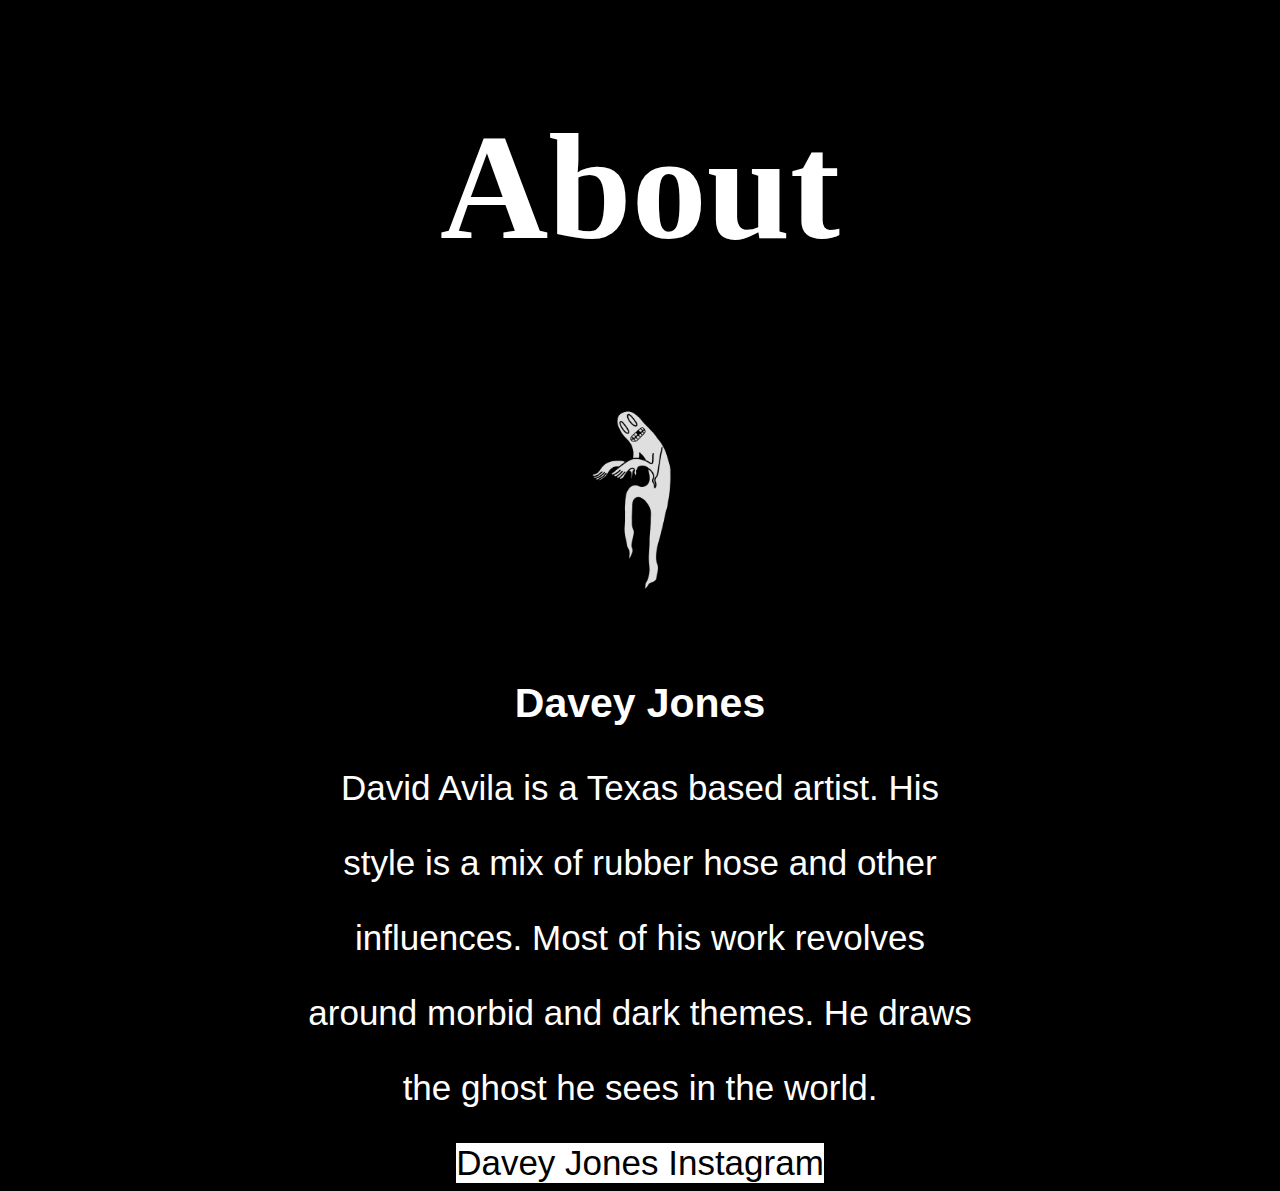
<file: about.html>
<!DOCTYPE html>
<html>
	<head>
		<title>Davey Jones</title>
		<link rel="stylesheet" href="css/styles.css">
	</head>
	<body>
		<header>
			<h1>About</h1>
		</header>
		
		<section>
			<img src="images/ghost-logo.png" alt="Logo" width="258" height="258">
			<h3>Davey Jones</h3>
			<p>David Avila is a Texas based artist. His</p>
			<p>style is a mix of rubber hose and other</p>
			<p>influences. Most of his work revolves</p>
			<p>around morbid and dark themes. He draws</p>
			<p>the ghost he sees in the world.</p>
			<a href="https://www.instagram.com/daveyjones451/">Davey Jones Instagram</a>
		</section>
	</body>
</html>
</file>
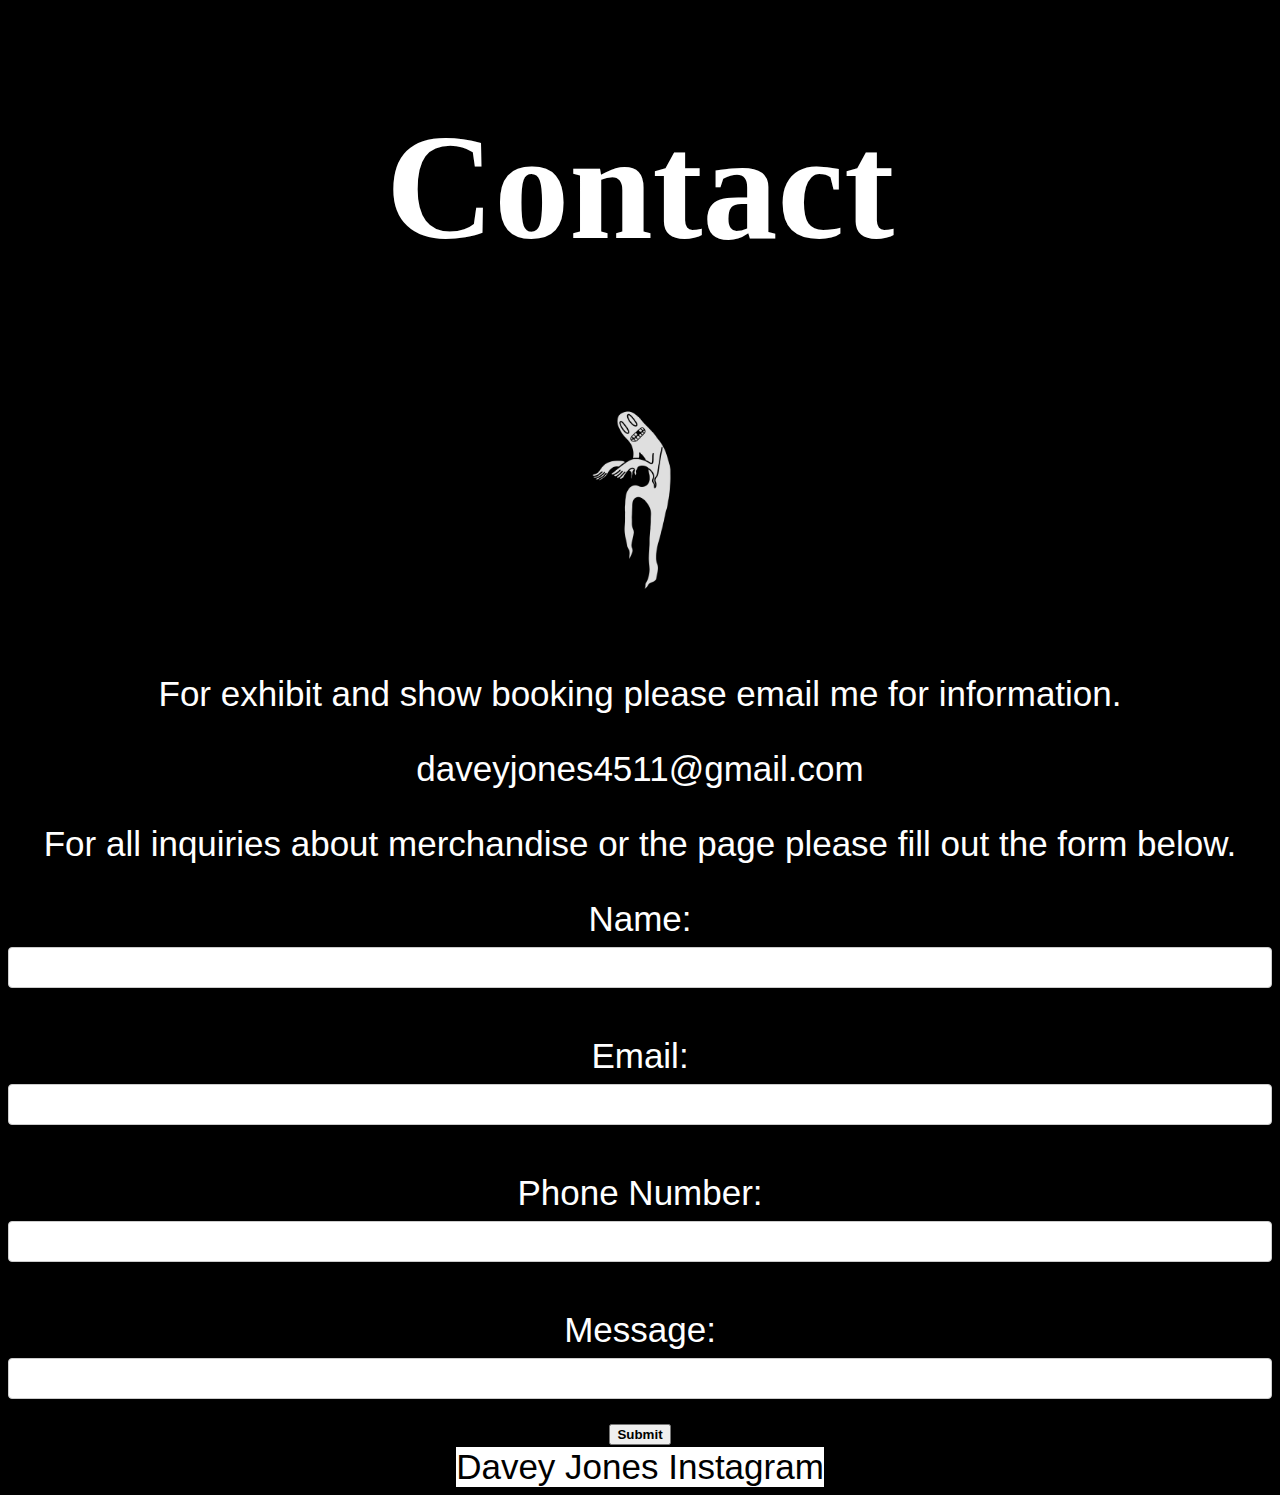
<file: contact.html>
<!DOCTYPE html>
<html>
	<head>
		<title>Davey Jones</title>
		<link rel="stylesheet" href="css/styles.css">
	</head>
	<body>
		<header>
			<h1>Contact</h1>
		</header>
		
		<section>
			<img src="images/ghost-logo.png" alt="Logo" width="258" height="258">
			<p>For exhibit and show booking please email me for information.</p>
			<p>daveyjones4511@gmail.com</p>
			<p>For all inquiries about merchandise or the page please fill out the form below.</p>
			<div class="bucket">
			<div class="choice-bucket">
				<label for="formAnswer1a">Name: </label><input name="answer_1[]" type="text" id="formAnswer1a">
				<br>
				<label for="formAnswer1b">Email: </label><input name="answer_1[]" type="text" id="formAnswer1b">
				<br>
				<label for="formAnswer1c">Phone Number: </label><input name="answer_1[]" type="text" id="formAnswer1c">
				<br>
				<label for="formAnswer1d">Message: </label><input name="answer_1[]" type="text" id="formAnswer1d">
			</div>
			<button type="submit" class="button-submit"><b>Submit</b></button>
			<br>
			<a href="https://www.instagram.com/daveyjones451/">Davey Jones Instagram</a>
		</section>
	</body>
</html>
</file>
<file: css/styles.css>
/*For Desktop*/
/*Body styling*/
body{
	background: #000000;
}

/*Header styling*/
header{
	color: #ffffff;
	font-family: 'Brush Script MT', cursive;
	font-size: 75px;
	text-align: center;
}

/*Section styling*/
section{
	color: #ffffff;
	font-family: 'Freestyle Script', sans-serif;
	font-size: 35px;
	text-align: center;
}

/*Footer styling*/
footer{
	color: #ffffff;
	font-family: 'Freestyle Script', sans-serif;
	font-size: 35px;
}

a {
	background-color: #ffffff;
	color: black;
	font-size: 35px;
	display: inline-block;
	text-decoration: none;
}	

/*Image styling*/
img{
	/*display: block;
	margin-left: auto;
	margin-right: auto;*/
	object-fit: contain;
	max-width: 100%
	
}

/*Navbar styling*/
ul{
	list-style-type: none;
	margin: 0;
	padding: 0;
}

.stacknav {
	overflow: hidden;
	background-color: white;
}

/*Navbar link styling*/
.stacknav a {
	float: left;
	display: block;
	color: black;
	text-align: center;
	padding: 14px 16px;
	text-decoration: none;
	font-family: 'Freestyle Script', sans-serif;
}

/*Navbar styling on hover*/
.stacknav a:hover {
	background-color: #757575;
	color: black;
}

input[type=text], select {
	width: 100%;
	padding: 12px 20px;
	margin: 8px 0;
	display: block;
	border: 1px solid #ccc;
	border-radius: 4px;
	box-sizing: border-box;
}
	
input[type=email], select {
	width: 100%;
	padding: 12px 20px;
	margin: 8px 0;
	display: block;
	border: 1px solid #ccc;
	border-radius: 4px;
	box-sizing: border-box;
}
	
input[type=submit] {
	width: 100%;
	background-color: white;
	color: black;
	padding: 14px 20px;
	margin: 8px 0;
	border: none;
	border-radius: 4px;
	cursor: pointer;
}

/*For mobile*/
/*Media Querry*/
@media screen and (max-width: 480px){
	body{
		background: #000000;
	}

	/*Header styling*/
	header{
		color: #ffffff;
		font-family: 'Brush Script MT', cursive;
		font-size: 30px;
		text-align: center;
	}

	/*Section styling*/
	section{
		color: #ffffff;
		font-family: 'Freestyle Script', sans-serif;
		font-size: 25px;
		text-align: center;
	}

	/*Footer styling*/
	footer{
		color: #ffffff;
		font-family: 'Freestyle Script', sans-serif;
		font-size: 25px;
	}

	a {
		background-color: #ffffff;
		color: black;
		font-size: 25px;
		display: inline-block
	}	

	.stacknav a{
		float: none;
		width: 100%;
	}

}
</file>
